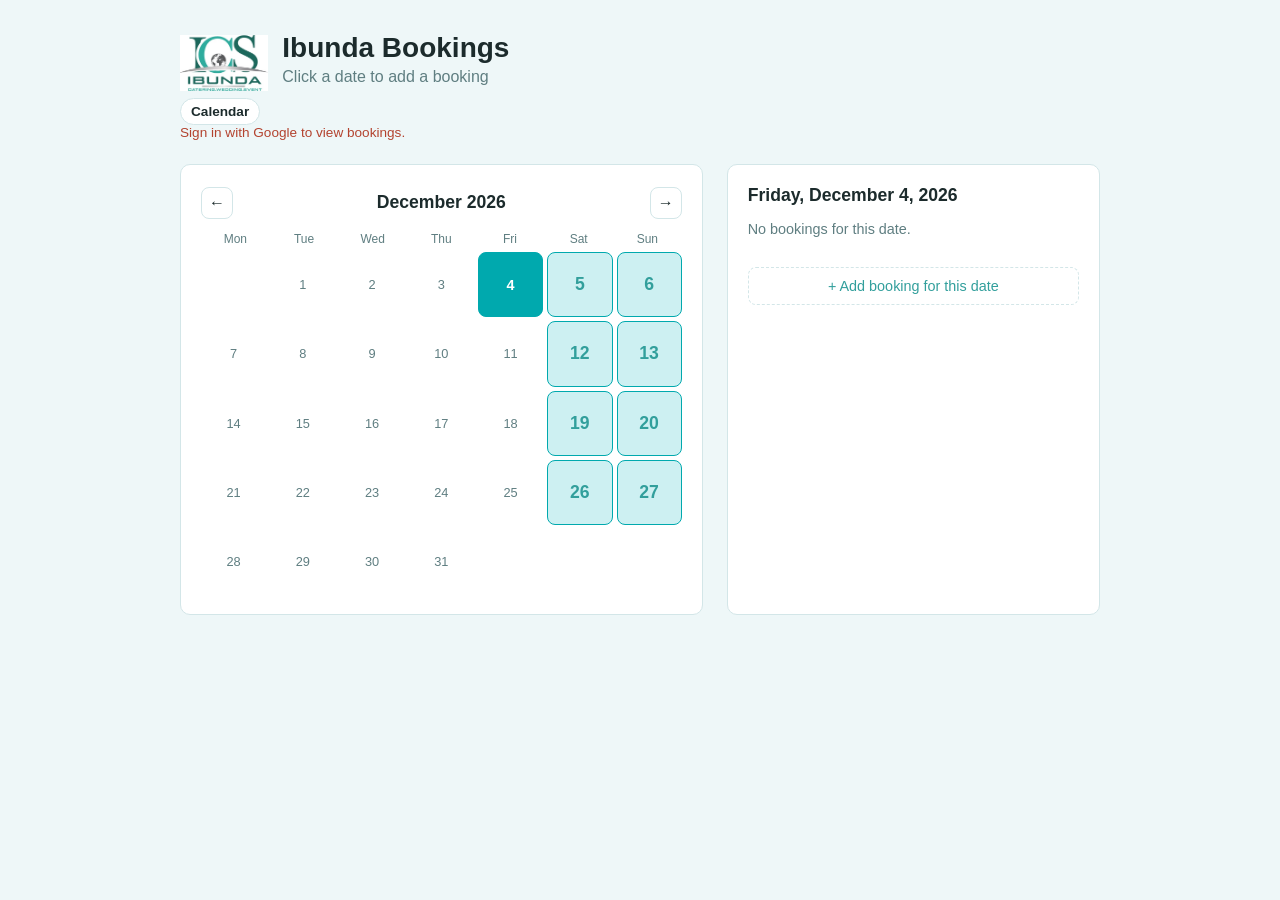
<file: index.html>
<!DOCTYPE html>
<html lang="en">
<head>
<meta charset="UTF-8">
<meta name="viewport" content="width=device-width, initial-scale=1.0">
<title>Ibunda Booking</title>

<!-- Controls how this link looks when shared on WhatsApp/social apps. -->
<meta property="og:title" content="Ibunda Booking">
<meta property="og:description" content="Catering booking calendar for Ibunda Catering, Wedding & Event.">
<meta property="og:image" content="https://ibundabooking.netlify.app/assets/logo.jpg">
<meta property="og:url" content="https://ibundabooking.netlify.app/">
<meta property="og:type" content="website">

<!-- PWA: lets this be "installed" via Add to Home Screen / Chrome's install prompt. -->
<link rel="manifest" href="manifest.json">
<meta name="theme-color" content="#00a9ae">
<link rel="apple-touch-icon" href="assets/apple-touch-icon.png">
<meta name="apple-mobile-web-app-capable" content="yes">
<meta name="apple-mobile-web-app-status-bar-style" content="default">
<meta name="apple-mobile-web-app-title" content="Ibunda Booking">

<link rel="stylesheet" href="style.css">
</head>
<body>
<div class="app">
  <header class="app-header">
    <div class="header-top">
      <div>
        <div class="brand">
          <img src="assets/logo.jpg" alt="Ibunda Catering, Wedding & Event" class="logo">
          <div>
            <h1>Ibunda Bookings</h1>
            <p class="subtitle">Click a date to add a booking</p>
          </div>
        </div>
        <nav class="page-nav">
          <a href="index.html" class="page-nav-link active">Calendar</a>
          <a href="bookings.html" id="bookingsNavLink" class="page-nav-link hidden">Bookings List</a>
          <a href="admin.html" id="adminNavLink" class="page-nav-link hidden">Admin</a>
        </nav>
      </div>
      <div id="authArea" class="auth-area">
        <div id="googleSignInBtn"></div>
        <div id="signedInAs" class="signed-in-as hidden">
          <span id="userEmailLabel"></span>
          <button id="signOutBtn" type="button" class="link-btn">Sign out</button>
        </div>
      </div>
    </div>
    <p id="syncStatus" class="sync-status"></p>
  </header>

  <main class="layout">
    <section class="calendar-panel">
      <div class="calendar-nav">
        <button id="prevMonth" class="nav-btn" aria-label="Previous month">&#8592;</button>
        <button type="button" id="monthLabel" class="month-label-btn"></button>
        <div id="monthPicker" class="month-picker hidden">
          <select id="monthSelect" aria-label="Month"></select>
          <select id="yearSelect" aria-label="Year"></select>
        </div>
        <button id="nextMonth" class="nav-btn" aria-label="Next month">&#8594;</button>
      </div>
      <div class="weekdays">
        <span>Mon</span><span>Tue</span><span>Wed</span><span>Thu</span><span>Fri</span><span>Sat</span><span>Sun</span>
      </div>
      <div id="calendarGrid" class="calendar-grid"></div>
    </section>

    <section class="day-panel">
      <h2 id="selectedDateLabel">Select a date</h2>
      <ul id="bookingList" class="booking-list"></ul>
    </section>
  </main>
</div>

<div id="overlay" class="overlay hidden">
  <div class="modal">
    <div class="modal-header">
      <h2 id="modalTitle">New Booking</h2>
      <button id="closeModal" class="close-btn" aria-label="Close">&times;</button>
    </div>
    <form id="bookingForm">
      <label for="bookingDate">Booking date</label>
      <input type="date" id="bookingDate" required>

      <label for="clientName">Client name</label>
      <input type="text" id="clientName" placeholder="e.g. Aisha Rahman" required>

      <label for="venue">Venue</label>
      <select id="venue" required>
        <option value="" disabled selected>Select a venue</option>
        <option value="Ibunda Garden Hall">Ibunda Garden Hall</option>
        <option value="Ibunda Mini Hall">Ibunda Mini Hall</option>
        <option value="CSH A">CSH A</option>
        <option value="__other__">Others (insert)</option>
      </select>
      <input type="text" id="venueOther" class="hidden" placeholder="Enter venue name" disabled>

      <div id="venueSlots" class="slot-group hidden">
        <label class="slot-group-label">Time slot(s)</label>
        <div id="slotCheckboxes"></div>
      </div>

      <label for="notes">Notes</label>
      <textarea id="notes" rows="4" placeholder="Guest count, menu, special requests..."></textarea>

      <div class="modal-actions">
        <button type="button" id="deleteBooking" class="btn danger hidden">Delete</button>
        <div class="spacer"></div>
        <button type="button" id="cancelForm" class="btn ghost">Cancel</button>
        <button type="submit" class="btn primary">Save Booking</button>
      </div>
    </form>
  </div>
</div>

<div id="viewOnlyOverlay" class="overlay hidden">
  <div class="modal alert-modal">
    <h2>View-only access</h2>
    <p>Your account has view-only access. Ask an admin for edit access.</p>
    <div class="modal-actions">
      <div class="spacer"></div>
      <button type="button" id="closeViewOnlyModal" class="btn primary">OK</button>
    </div>
  </div>
</div>

<script src="https://accounts.google.com/gsi/client" async defer></script>
<script src="config.js"></script>
<script src="shared.js"></script>
<script src="app.js"></script>
</body>
</html>
</file>
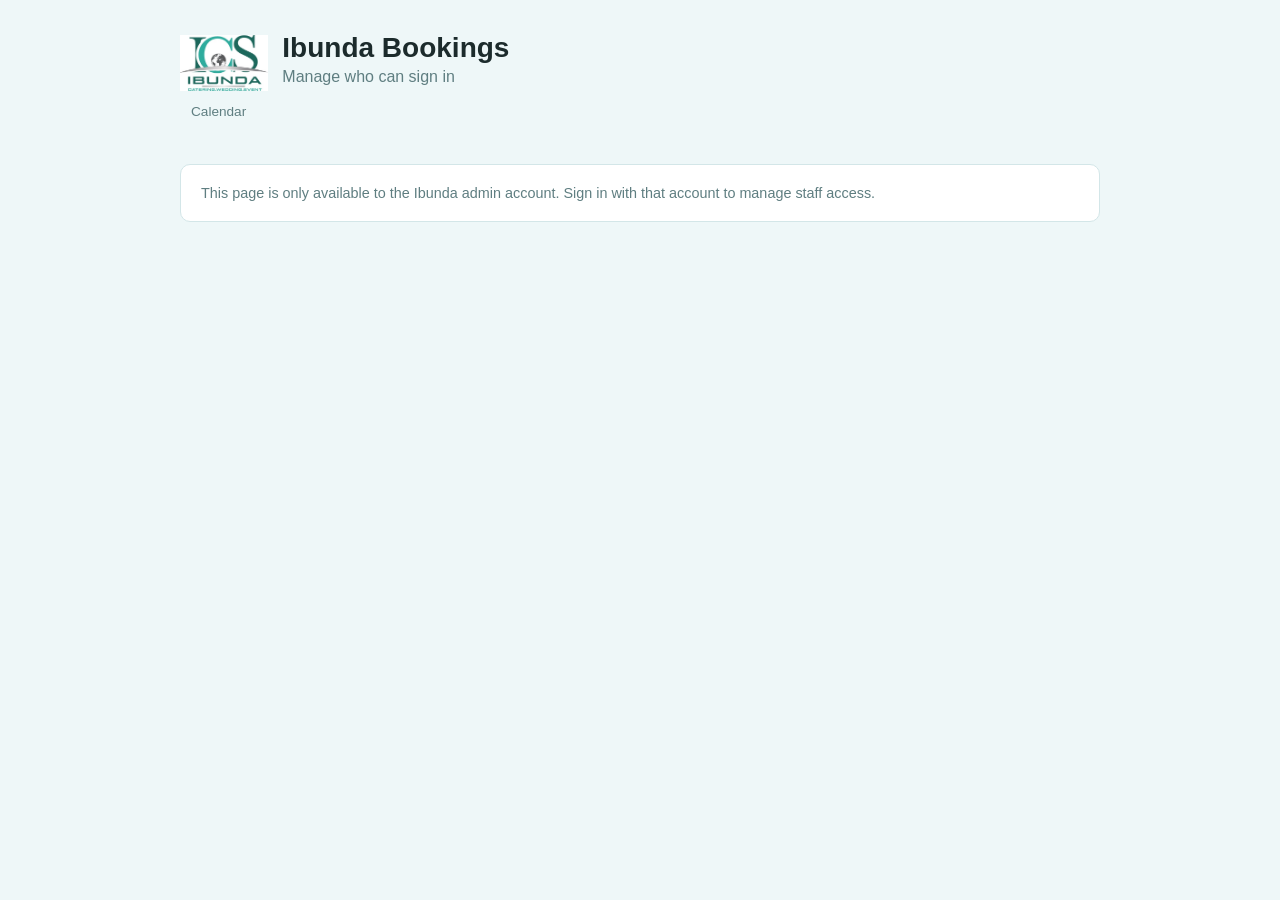
<file: admin.html>
<!DOCTYPE html>
<html lang="en">
<head>
<meta charset="UTF-8">
<meta name="viewport" content="width=device-width, initial-scale=1.0">
<title>Ibunda Booking</title>

<!-- Controls how this link looks when shared on WhatsApp/social apps. -->
<meta property="og:title" content="Ibunda Booking — Admin">
<meta property="og:description" content="Catering booking calendar for Ibunda Catering, Wedding & Event.">
<meta property="og:image" content="https://ibundabooking.netlify.app/assets/logo.jpg">
<meta property="og:url" content="https://ibundabooking.netlify.app/admin.html">
<meta property="og:type" content="website">

<!-- PWA: lets this be "installed" via Add to Home Screen / Chrome's install prompt. -->
<link rel="manifest" href="manifest.json">
<meta name="theme-color" content="#00a9ae">
<link rel="apple-touch-icon" href="assets/apple-touch-icon.png">
<meta name="apple-mobile-web-app-capable" content="yes">
<meta name="apple-mobile-web-app-status-bar-style" content="default">
<meta name="apple-mobile-web-app-title" content="Ibunda Booking">

<link rel="stylesheet" href="style.css">
</head>
<body>
<div class="app">
  <header class="app-header">
    <div class="header-top">
      <div>
        <div class="brand">
          <img src="assets/logo.jpg" alt="Ibunda Catering, Wedding & Event" class="logo">
          <div>
            <h1>Ibunda Bookings</h1>
            <p class="subtitle">Manage who can sign in</p>
          </div>
        </div>
        <nav class="page-nav">
          <a href="index.html" class="page-nav-link">Calendar</a>
          <a href="bookings.html" id="bookingsNavLink" class="page-nav-link hidden">Bookings List</a>
          <a href="admin.html" id="adminNavLink" class="page-nav-link active hidden">Admin</a>
        </nav>
      </div>
      <div id="authArea" class="auth-area">
        <div id="googleSignInBtn"></div>
        <div id="signedInAs" class="signed-in-as hidden">
          <span id="userEmailLabel"></span>
          <button id="signOutBtn" type="button" class="link-btn">Sign out</button>
        </div>
      </div>
    </div>
    <p id="syncStatus" class="sync-status"></p>
  </header>

  <main class="admin-page">
    <p id="notAuthorized" class="empty-state hidden">
      This page is only available to the Ibunda admin account. Sign in with that account to manage staff access.
    </p>

    <div id="adminPanel" class="hidden">
      <form id="addUserForm" class="add-user-form">
        <input type="email" id="newUserEmail" placeholder="staff@gmail.com" required>
        <select id="newUserRole" aria-label="Access level">
          <option value="staff">Staff (can add/edit)</option>
          <option value="viewer">Viewer (view only)</option>
        </select>
        <button type="submit" class="btn primary">Add</button>
      </form>

      <ul id="userList" class="user-list"></ul>
      <p id="userListEmpty" class="empty-state hidden">No staff emails added yet.</p>
    </div>
  </main>
</div>

<script src="https://accounts.google.com/gsi/client" async defer></script>
<script src="config.js"></script>
<script src="shared.js"></script>
<script src="admin.js"></script>
</body>
</html>
</file>
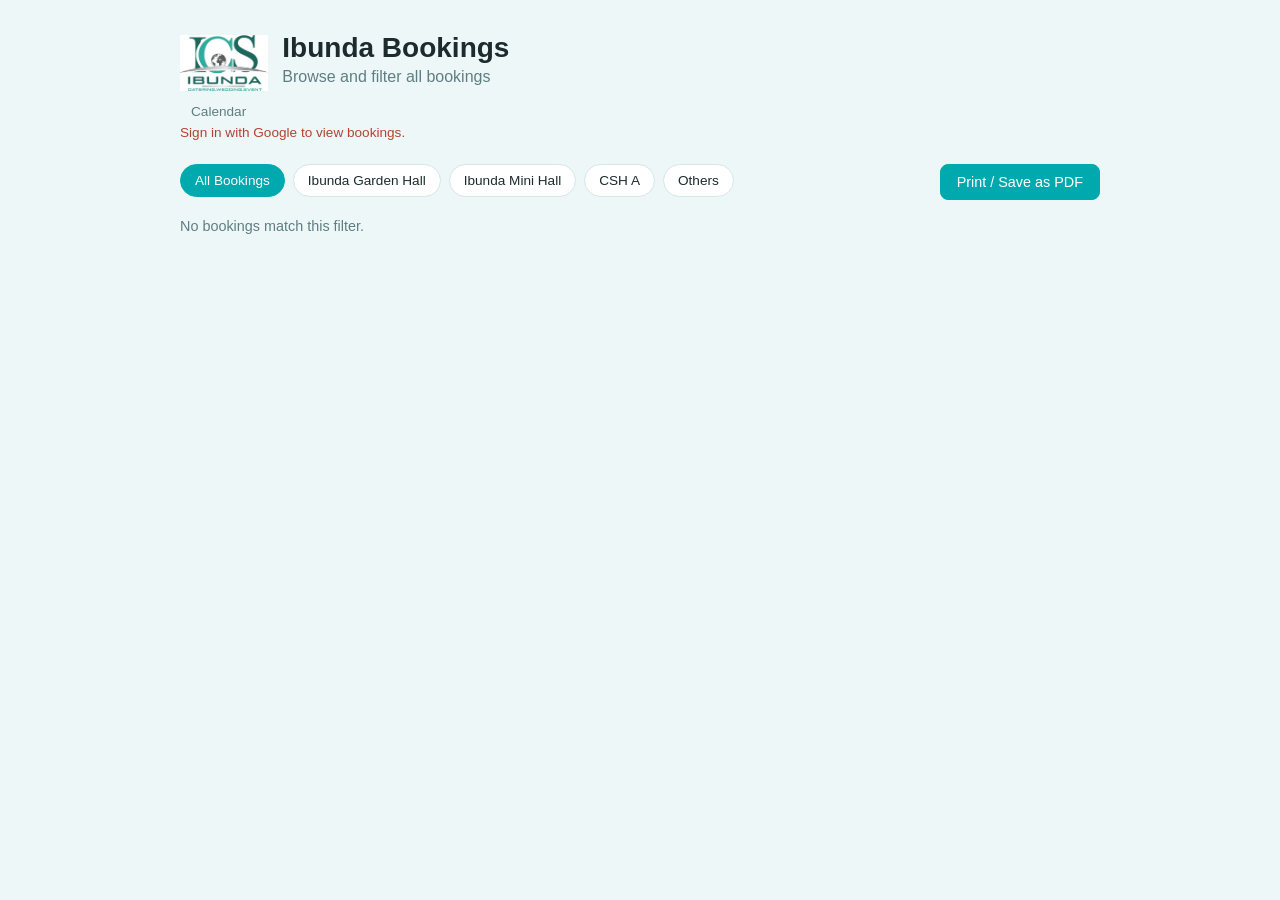
<file: bookings.html>
<!DOCTYPE html>
<html lang="en">
<head>
<meta charset="UTF-8">
<meta name="viewport" content="width=device-width, initial-scale=1.0">
<title>Ibunda Booking</title>

<!-- Controls how this link looks when shared on WhatsApp/social apps. -->
<meta property="og:title" content="Ibunda Booking — Bookings List">
<meta property="og:description" content="Catering booking calendar for Ibunda Catering, Wedding & Event.">
<meta property="og:image" content="https://ibundabooking.netlify.app/assets/logo.jpg">
<meta property="og:url" content="https://ibundabooking.netlify.app/bookings.html">
<meta property="og:type" content="website">

<!-- PWA: lets this be "installed" via Add to Home Screen / Chrome's install prompt. -->
<link rel="manifest" href="manifest.json">
<meta name="theme-color" content="#00a9ae">
<link rel="apple-touch-icon" href="assets/apple-touch-icon.png">
<meta name="apple-mobile-web-app-capable" content="yes">
<meta name="apple-mobile-web-app-status-bar-style" content="default">
<meta name="apple-mobile-web-app-title" content="Ibunda Booking">

<link rel="stylesheet" href="style.css">
</head>
<body>
<div class="app">
  <header class="app-header">
    <div class="header-top">
      <div>
        <div class="brand">
          <img src="assets/logo.jpg" alt="Ibunda Catering, Wedding & Event" class="logo">
          <div>
            <h1>Ibunda Bookings</h1>
            <p class="subtitle">Browse and filter all bookings</p>
          </div>
        </div>
        <nav class="page-nav">
          <a href="index.html" class="page-nav-link">Calendar</a>
          <a href="bookings.html" id="bookingsNavLink" class="page-nav-link active hidden">Bookings List</a>
          <a href="admin.html" id="adminNavLink" class="page-nav-link hidden">Admin</a>
        </nav>
      </div>
      <div id="authArea" class="auth-area">
        <div id="googleSignInBtn"></div>
        <div id="signedInAs" class="signed-in-as hidden">
          <span id="userEmailLabel"></span>
          <button id="signOutBtn" type="button" class="link-btn">Sign out</button>
        </div>
      </div>
    </div>
    <p id="syncStatus" class="sync-status"></p>
  </header>

  <main class="list-page">
    <div class="list-toolbar">
      <div id="venueFilters" class="venue-filters">
        <button type="button" class="filter-btn active" data-venue="all">All Bookings</button>
        <button type="button" class="filter-btn" data-venue="Ibunda Garden Hall">Ibunda Garden Hall</button>
        <button type="button" class="filter-btn" data-venue="Ibunda Mini Hall">Ibunda Mini Hall</button>
        <button type="button" class="filter-btn" data-venue="CSH A">CSH A</button>
        <button type="button" class="filter-btn" data-venue="others">Others</button>
      </div>
      <button type="button" id="printBtn" class="btn primary">Print / Save as PDF</button>
    </div>

    <div id="bookingsContainer"></div>
    <p id="emptyState" class="empty-state hidden">No bookings match this filter.</p>

    <div id="printView"></div>
  </main>
</div>

<div id="printOverlay" class="overlay hidden">
  <div class="modal">
    <div class="modal-header">
      <h2>Print Bookings</h2>
      <button type="button" id="closePrintModal" class="close-btn" aria-label="Close">&times;</button>
    </div>

    <label for="printMonthSelect">Month</label>
    <select id="printMonthSelect">
      <option value="all">All months</option>
    </select>

    <label for="printVenueSelect">Venue</label>
    <select id="printVenueSelect">
      <option value="all">All venues</option>
      <option value="Ibunda Garden Hall">Ibunda Garden Hall</option>
      <option value="Ibunda Mini Hall">Ibunda Mini Hall</option>
      <option value="CSH A">CSH A</option>
      <option value="others">Others</option>
    </select>

    <div class="modal-actions">
      <div class="spacer"></div>
      <button type="button" id="cancelPrintModal" class="btn ghost">Cancel</button>
      <button type="button" id="confirmPrintBtn" class="btn primary">Print</button>
    </div>
  </div>
</div>

<script src="https://accounts.google.com/gsi/client" async defer></script>
<script src="config.js"></script>
<script src="shared.js"></script>
<script src="bookings.js"></script>
</body>
</html>
</file>
<file: style.css>
:root {
  --bg: #eef7f8;
  --panel: #ffffff;
  --ink: #1c2b2c;
  --muted: #5f7e81;
  --border: #d3e6e8;
  --accent: #00a9ae;
  --accent-dark: #329f9c;
  --accent-soft: #3ac3d6;
  --weekend-bg: #cdf0f2;
  --danger: #b3432f;
  --radius: 10px;
  font-size: 16px;
}

* { box-sizing: border-box; }

body {
  margin: 0;
  font-family: -apple-system, BlinkMacSystemFont, "Segoe UI", Roboto, Helvetica, Arial, sans-serif;
  background: var(--bg);
  color: var(--ink);
}

.app {
  max-width: 960px;
  margin: 0 auto;
  padding: 32px 20px 60px;
}

.header-top {
  display: flex;
  align-items: flex-start;
  justify-content: space-between;
  gap: 16px;
  flex-wrap: wrap;
}

.brand {
  display: flex;
  align-items: center;
  gap: 14px;
  margin-bottom: 4px;
}

.logo {
  height: 56px;
  width: auto;
  flex-shrink: 0;
}

.app-header h1 {
  margin: 0 0 4px;
  font-size: 1.75rem;
}

.subtitle {
  margin: 0 0 8px;
  color: var(--muted);
}

.page-nav {
  display: flex;
  gap: 4px;
}

.page-nav-link {
  font-size: 0.85rem;
  color: var(--muted);
  text-decoration: none;
  padding: 5px 10px;
  border-radius: 999px;
  border: 1px solid transparent;
}

.page-nav-link:hover {
  background: var(--accent-soft);
  color: var(--ink);
}

.page-nav-link.active {
  background: var(--panel);
  border-color: var(--border);
  color: var(--ink);
  font-weight: 600;
}

.auth-area {
  flex-shrink: 0;
}

.signed-in-as {
  display: flex;
  align-items: center;
  gap: 10px;
  font-size: 0.85rem;
  color: var(--muted);
  background: var(--panel);
  border: 1px solid var(--border);
  border-radius: 999px;
  padding: 6px 12px;
}

.signed-in-as span {
  color: var(--ink);
  font-weight: 600;
}

.link-btn {
  border: none;
  background: none;
  color: var(--accent-dark);
  cursor: pointer;
  font-size: 0.8rem;
  padding: 0;
  text-decoration: underline;
}

.sync-status {
  margin: 0 0 24px;
  min-height: 1.1em;
  font-size: 0.85rem;
  color: var(--accent-dark);
}

.sync-status.error {
  color: var(--danger);
}

.layout {
  display: grid;
  grid-template-columns: 1.4fr 1fr;
  gap: 24px;
}

@media (max-width: 720px) {
  .layout { grid-template-columns: 1fr; }
}

.calendar-panel, .day-panel {
  background: var(--panel);
  border: 1px solid var(--border);
  border-radius: var(--radius);
  padding: 20px;
}

.calendar-nav {
  display: flex;
  align-items: center;
  justify-content: space-between;
  margin-bottom: 12px;
}

.month-label-btn {
  margin: 0;
  font-size: 1.1rem;
  font-weight: 700;
  font-family: inherit;
  color: var(--ink);
  background: none;
  border: 1px solid transparent;
  border-radius: 8px;
  padding: 6px 12px;
  cursor: pointer;
}

.month-label-btn:hover {
  background: var(--accent-soft);
  border-color: var(--accent);
}

.month-picker {
  display: flex;
  gap: 6px;
}

.month-picker select {
  padding: 6px 8px;
  border: 1px solid var(--border);
  border-radius: 8px;
  font-size: 0.9rem;
  font-family: inherit;
  background: var(--panel);
  color: var(--ink);
}

.month-picker select:focus {
  outline: 2px solid var(--accent);
  outline-offset: 1px;
}

.nav-btn {
  border: 1px solid var(--border);
  background: var(--panel);
  border-radius: 8px;
  width: 32px;
  height: 32px;
  cursor: pointer;
  font-size: 1rem;
  color: var(--ink);
}

.nav-btn:hover { background: var(--accent-soft); }

.weekdays {
  display: grid;
  grid-template-columns: repeat(7, 1fr);
  text-align: center;
  font-size: 0.75rem;
  color: var(--muted);
  margin-bottom: 6px;
}

.calendar-grid {
  display: grid;
  grid-template-columns: repeat(7, 1fr);
  gap: 4px;
}

.day-cell {
  position: relative;
  aspect-ratio: 1;
  border: 1px solid transparent;
  border-radius: 8px;
  background: #f5fafb;
  cursor: pointer;
  display: flex;
  flex-direction: column;
  align-items: center;
  justify-content: center;
  font-size: 0.9rem;
  transition: background 0.12s ease;
}

.day-cell:hover { background: var(--accent-soft); }

.day-cell.empty {
  visibility: hidden;
  cursor: default;
}

/* Most bookings land on weekends, so weekends get visual weight and plain
   weekdays recede — days with a real booking always stay fully visible
   regardless (e.g. a public holiday), via the :not(.has-booking) guards. */
.day-cell.weekend {
  background: var(--weekend-bg);
  border-color: var(--accent);
}

.day-cell.weekend span:first-child {
  font-weight: 700;
  font-size: 1.1rem;
  color: var(--accent-dark);
}

.day-cell.weekday:not(.has-booking):not(.today):not(.selected) {
  background: transparent;
}

.day-cell.weekday:not(.has-booking):not(.today):not(.selected) span:first-child {
  color: var(--muted);
  font-weight: 400;
  font-size: 0.8rem;
}

.day-cell.today {
  border-color: var(--accent);
  font-weight: 600;
}

.day-cell.selected {
  background: var(--accent);
  color: #fff;
}

.day-cell .dot {
  width: 5px;
  height: 5px;
  border-radius: 50%;
  background: var(--accent);
  margin-top: 3px;
}

.day-cell.selected .dot {
  background: #fff;
}

.day-panel h2 {
  margin-top: 0;
  font-size: 1.1rem;
}

.booking-list {
  list-style: none;
  margin: 0;
  padding: 0;
  display: flex;
  flex-direction: column;
  gap: 16px;
}

/* Each venue gets a distinct color, separate from the app's teal accent,
   so a day (or a printed page) with several venues booked is easy to scan
   at a glance. Shared by the day panel's .venue-group and the print
   view's .print-venue. */
.venue-color-1 { --venue-color: #d97757; } /* Ibunda Garden Hall */
.venue-color-2 { --venue-color: #8859c9; } /* Ibunda Mini Hall */
.venue-color-3 { --venue-color: #c98a1f; } /* CSH A */
.venue-color-4 { --venue-color: #4f8fc0; }
.venue-color-5 { --venue-color: #5a9e6f; }
.venue-color-6 { --venue-color: #c25b8f; }
.venue-color-7 { --venue-color: #7a7a7a; }

.venue-heading {
  display: flex;
  align-items: center;
  gap: 8px;
  margin-bottom: 8px;
}

.venue-heading::before {
  content: "";
  width: 10px;
  height: 10px;
  border-radius: 50%;
  background: var(--venue-color);
  flex-shrink: 0;
}

.venue-name {
  font-weight: 700;
  font-size: 0.85rem;
  color: var(--venue-color);
}

.venue-badge {
  background: var(--venue-color);
  color: #fff;
  font-size: 0.68rem;
  font-weight: 700;
  text-transform: uppercase;
  letter-spacing: 0.02em;
  padding: 3px 8px;
  border-radius: 999px;
}

.venue-available {
  background: transparent;
  color: var(--venue-color);
  border: 1px solid var(--venue-color);
  font-size: 0.68rem;
  font-weight: 600;
  padding: 2px 8px;
  border-radius: 999px;
}

.venue-group-items {
  list-style: none;
  margin: 0;
  padding-left: 14px;
  border-left: 2px solid var(--venue-color);
  display: flex;
  flex-direction: column;
  gap: 10px;
}

.booking-item {
  display: flex;
  align-items: flex-start;
  justify-content: space-between;
  gap: 10px;
  border: 1px solid var(--border);
  border-radius: 8px;
  padding: 10px 12px;
  background: #f7fbfc;
}

.booking-info {
  min-width: 0;
}

.booking-item .client {
  font-weight: 600;
}

.booking-item .notes-preview {
  color: var(--muted);
  font-size: 0.8rem;
  margin-top: 6px;
  white-space: pre-wrap;
  overflow-wrap: break-word;
}

.booking-item .created-by {
  color: var(--muted);
  font-size: 0.72rem;
  margin-top: 6px;
}

.booking-actions {
  display: flex;
  flex-shrink: 0;
  gap: 6px;
}

.icon-btn {
  display: inline-flex;
  align-items: center;
  justify-content: center;
  width: 30px;
  height: 30px;
  flex-shrink: 0;
  border-radius: 7px;
  border: 1px solid var(--border);
  background: var(--panel);
  color: var(--ink);
  cursor: pointer;
}

.icon-btn:hover {
  background: var(--accent-soft);
  border-color: var(--accent);
}

.share-icon-btn {
  color: #1f8a4c;
  border-color: #bfe3cc;
}

.share-icon-btn:hover {
  background: #e7f7ed;
  border-color: #1f8a4c;
}

.empty-state {
  color: var(--muted);
  font-size: 0.9rem;
}

.add-btn {
  margin-top: 14px;
  width: 100%;
  padding: 10px;
  border-radius: 8px;
  border: 1px dashed var(--border);
  background: transparent;
  color: var(--accent-dark);
  cursor: pointer;
  font-size: 0.9rem;
}

.add-btn:hover { background: var(--accent-soft); }

.overlay {
  position: fixed;
  inset: 0;
  background: rgba(30, 24, 16, 0.35);
  display: flex;
  align-items: center;
  justify-content: center;
  padding: 20px;
}

.overlay.hidden { display: none; }

.modal {
  background: var(--panel);
  border-radius: var(--radius);
  width: 100%;
  max-width: 420px;
  padding: 20px;
  box-shadow: 0 20px 50px rgba(0,0,0,0.2);
}

.alert-modal {
  max-width: 360px;
}

.alert-modal h2 {
  margin: 0 0 10px;
  font-size: 1.1rem;
}

.alert-modal p {
  margin: 0;
  color: var(--muted);
  font-size: 0.9rem;
  line-height: 1.5;
}

.modal-header {
  display: flex;
  align-items: center;
  justify-content: space-between;
  margin-bottom: 12px;
}

.modal-header h2 {
  margin: 0;
  font-size: 1.15rem;
}

.close-btn {
  border: none;
  background: none;
  font-size: 1.4rem;
  line-height: 1;
  cursor: pointer;
  color: var(--muted);
}

#bookingForm {
  display: flex;
  flex-direction: column;
  gap: 4px;
}

#bookingForm label {
  font-size: 0.8rem;
  color: var(--muted);
  margin-top: 10px;
}

#bookingForm input,
#bookingForm select,
#bookingForm textarea {
  padding: 9px 10px;
  border: 1px solid var(--border);
  border-radius: 8px;
  font-size: 0.95rem;
  font-family: inherit;
  resize: vertical;
  background: #fff;
  color: var(--ink);
}

#bookingForm input:focus,
#bookingForm select:focus,
#bookingForm textarea:focus {
  outline: 2px solid var(--accent);
  outline-offset: 1px;
}

#bookingForm #venueOther {
  margin-top: 8px;
}

#bookingForm #venueOther:disabled {
  background: #eef5f6;
  color: var(--muted);
  cursor: not-allowed;
}

.slot-group {
  margin-top: 8px;
  padding: 10px 12px;
  border: 1px solid var(--border);
  border-radius: 8px;
  background: #f7fbfc;
}

.slot-group-label {
  display: block;
  margin: 0 0 6px !important;
}

.slot-checkbox {
  display: flex;
  align-items: center;
  gap: 8px;
  font-size: 0.9rem !important;
  color: var(--ink) !important;
  padding: 4px 0;
  margin: 0 !important;
  cursor: pointer;
}

.slot-checkbox input {
  width: auto !important;
  padding: 0 !important;
  accent-color: var(--accent);
}

.slot-preview {
  color: var(--accent-dark);
  font-size: 0.78rem;
  font-weight: 600;
  margin-top: 4px;
}

.modal-actions {
  display: flex;
  align-items: center;
  gap: 8px;
  margin-top: 18px;
}

.spacer { flex: 1; }

.btn {
  padding: 9px 16px;
  border-radius: 8px;
  border: 1px solid var(--border);
  cursor: pointer;
  font-size: 0.9rem;
  background: var(--panel);
  color: var(--ink);
}

.btn.primary {
  background: var(--accent);
  border-color: var(--accent);
  color: #fff;
}

.btn.primary:hover { background: var(--accent-dark); }

.btn.ghost:hover { background: var(--accent-soft); }

.btn.danger {
  background: transparent;
  border-color: var(--danger);
  color: var(--danger);
}

.btn.danger:hover { background: #f7e6e2; }

.hidden { display: none !important; }

/* Bookings list page */

.list-toolbar {
  display: flex;
  align-items: flex-start;
  justify-content: space-between;
  gap: 12px;
  flex-wrap: wrap;
  margin-bottom: 18px;
}

.venue-filters {
  display: flex;
  flex-wrap: wrap;
  gap: 8px;
}

#printOverlay label {
  display: block;
  font-size: 0.8rem;
  color: var(--muted);
  margin: 14px 0 4px;
}

#printOverlay select {
  width: 100%;
  padding: 9px 10px;
  border: 1px solid var(--border);
  border-radius: 8px;
  font-size: 0.95rem;
  font-family: inherit;
  background: var(--panel);
  color: var(--ink);
}

#printOverlay select:focus {
  outline: 2px solid var(--accent);
  outline-offset: 1px;
}

.filter-btn {
  padding: 8px 14px;
  border-radius: 999px;
  border: 1px solid var(--border);
  background: var(--panel);
  color: var(--ink);
  font-size: 0.85rem;
  cursor: pointer;
}

.filter-btn:hover {
  background: var(--accent-soft);
}

.filter-btn.active {
  background: var(--accent);
  border-color: var(--accent);
  color: #fff;
}

.month-group {
  margin-bottom: 24px;
}

.month-heading {
  margin: 0 0 10px;
  font-size: 1.05rem;
  color: var(--accent-dark);
}

.table-wrap {
  background: var(--panel);
  border: 1px solid var(--border);
  border-radius: var(--radius);
  padding: 8px;
  overflow-x: auto;
}

.bookings-table {
  width: 100%;
  border-collapse: collapse;
  font-size: 0.9rem;
}

.bookings-table th,
.bookings-table td {
  text-align: left;
  padding: 10px 12px;
  white-space: nowrap;
}

.bookings-table td.notes-cell {
  white-space: normal;
  min-width: 180px;
  color: var(--muted);
}

.bookings-table th {
  color: var(--muted);
  font-size: 0.75rem;
  text-transform: uppercase;
  letter-spacing: 0.03em;
  border-bottom: 1px solid var(--border);
}

.bookings-table tbody tr {
  border-bottom: 1px solid var(--border);
}

.bookings-table tbody tr:last-child {
  border-bottom: none;
}

.bookings-table tbody tr:hover {
  background: var(--accent-soft);
}

.table-actions {
  white-space: nowrap;
  text-align: right;
}

.action-dropdown {
  position: relative;
  display: inline-block;
}

.dropdown-toggle {
  width: 30px;
  height: 30px;
  border-radius: 7px;
  border: 1px solid var(--border);
  background: var(--panel);
  color: var(--ink);
  cursor: pointer;
  font-size: 0.8rem;
  line-height: 1;
}

.dropdown-toggle:hover {
  background: var(--accent-soft);
  border-color: var(--accent);
}

/* Positioned via JS (position: fixed + computed top/right) rather than
   position: absolute, since it otherwise gets clipped by .table-wrap's
   overflow-x: auto (which forces overflow-y to auto too, per the CSS spec,
   even though only the x-axis was meant to scroll). */
.dropdown-menu {
  background: var(--panel);
  border: 1px solid var(--border);
  border-radius: 8px;
  box-shadow: 0 8px 20px rgba(0, 0, 0, 0.15);
  min-width: 180px;
  z-index: 30;
  overflow: hidden;
}

.dropdown-menu a {
  display: flex;
  align-items: center;
  gap: 8px;
  padding: 9px 12px;
  font-size: 0.85rem;
  color: var(--ink);
  text-decoration: none;
  white-space: nowrap;
}

.dropdown-menu a:hover {
  background: var(--accent-soft);
}

.dropdown-menu a:first-child {
  color: #1f8a4c;
}

.table-wrap .empty-state {
  padding: 20px 12px;
}

/* Admin page */

.admin-page .empty-state {
  background: var(--panel);
  border: 1px solid var(--border);
  border-radius: var(--radius);
  padding: 20px;
}

.add-user-form {
  display: flex;
  gap: 8px;
  margin-bottom: 16px;
}

.add-user-form input {
  flex: 1;
  padding: 9px 10px;
  border: 1px solid var(--border);
  border-radius: 8px;
  font-size: 0.95rem;
  background: var(--panel);
  color: var(--ink);
}

.add-user-form input:focus {
  outline: 2px solid var(--accent);
  outline-offset: 1px;
}

.add-user-form select,
.role-select {
  padding: 9px 10px;
  border: 1px solid var(--border);
  border-radius: 8px;
  font-size: 0.85rem;
  font-family: inherit;
  background: var(--panel);
  color: var(--ink);
}

.user-list {
  list-style: none;
  margin: 0;
  padding: 0;
  display: flex;
  flex-direction: column;
  gap: 8px;
}

.user-item {
  display: flex;
  align-items: center;
  justify-content: space-between;
  gap: 10px;
  background: var(--panel);
  border: 1px solid var(--border);
  border-radius: 8px;
  padding: 10px 14px;
  font-size: 0.9rem;
}

.user-item span {
  flex: 1;
  min-width: 0;
  overflow-wrap: break-word;
}

.user-item .btn.danger {
  padding: 5px 12px;
  font-size: 0.8rem;
}

/* Print / PDF view -------------------------------------------------- */
/* Built and shown only for printing (see bookings.js's buildPrintView);
   invisible in normal browsing. */

#printView {
  display: none;
}

@media print {
  .app-header, .list-toolbar, #bookingsContainer, #emptyState, .add-btn {
    display: none !important;
  }

  body {
    background: #fff;
  }

  .app {
    max-width: none;
    padding: 0;
  }

  #printView {
    display: block;
  }

  .print-month {
    break-inside: avoid;
    margin-bottom: 24px;
  }

  /* One month per printed page/sheet — but no trailing blank page after
     the last one. */
  .print-month:not(:last-child) {
    break-after: page;
    page-break-after: always;
  }

  .print-month-heading {
    font-size: 1.2rem;
    margin: 0 0 12px;
    color: var(--ink);
    border-bottom: 2px solid var(--ink);
    padding-bottom: 4px;
  }

  .print-venue {
    break-inside: avoid;
    margin-bottom: 14px;
    padding-left: 10px;
    border-left: 3px solid var(--venue-color, var(--ink));
  }

  .print-venue-heading {
    margin: 0 0 6px;
    font-size: 0.95rem;
    color: var(--venue-color, var(--ink));
  }

  /* Fixed layout + explicit column widths so every venue's table (each is
     a separate <table> element) lines up identically, rather than each
     one auto-sizing its columns to its own content. */
  .print-table {
    width: 100%;
    table-layout: fixed;
    border-collapse: collapse;
    font-size: 0.8rem;
  }

  .print-table th:nth-child(1), .print-table td:nth-child(1) { width: 16%; }
  .print-table th:nth-child(2), .print-table td:nth-child(2) { width: 20%; }
  .print-table th:nth-child(3), .print-table td:nth-child(3) { width: 14%; }
  .print-table th:nth-child(4), .print-table td:nth-child(4) { width: 50%; }

  .print-table th,
  .print-table td {
    text-align: left;
    padding: 5px 8px;
    border-bottom: 1px solid #ccc;
    overflow-wrap: break-word;
  }

  .print-table th {
    color: var(--muted);
    font-size: 0.7rem;
    text-transform: uppercase;
  }

  .print-header {
    display: flex;
    align-items: center;
    gap: 14px;
    margin-bottom: 20px;
    padding-bottom: 14px;
    border-bottom: 2px solid var(--ink);
  }

  .print-header img {
    height: 50px;
    width: auto;
  }

  .print-header h1 {
    margin: 0;
    font-size: 1.4rem;
    color: var(--ink);
  }
}
</file>
